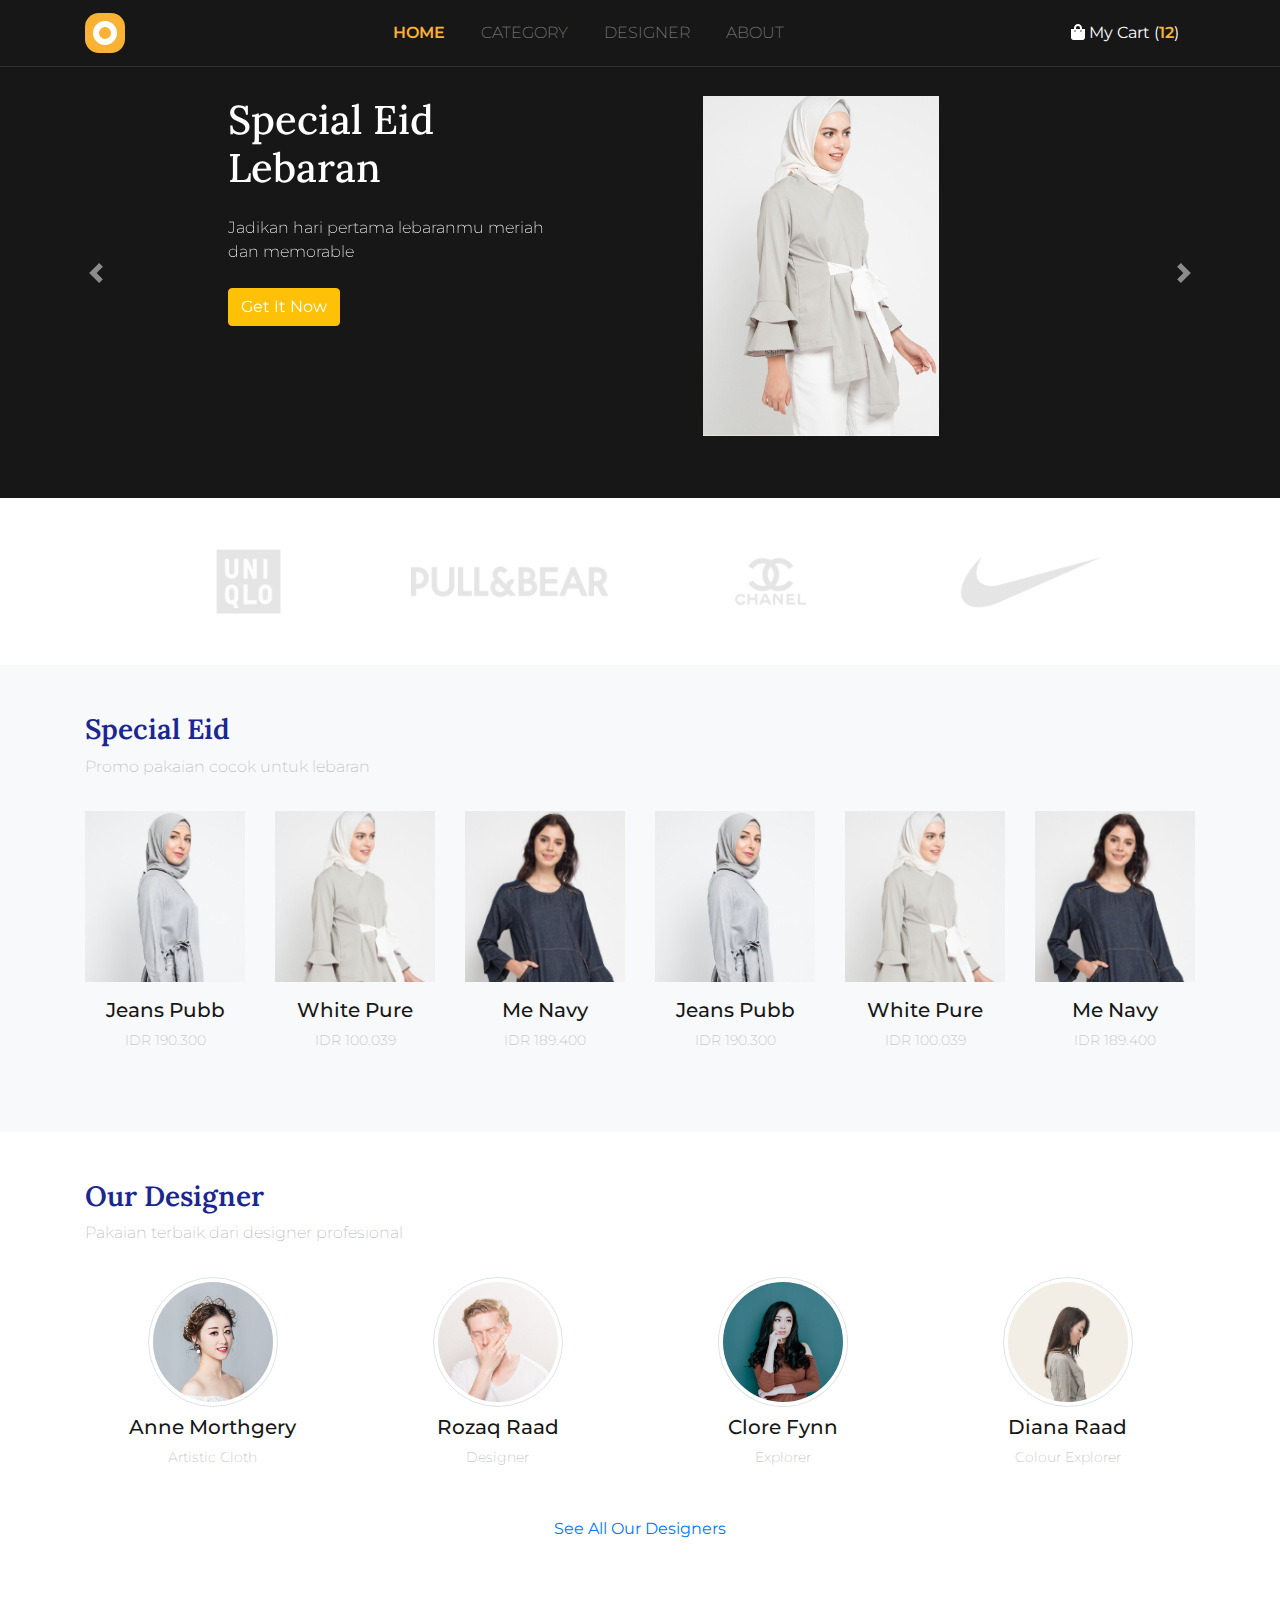
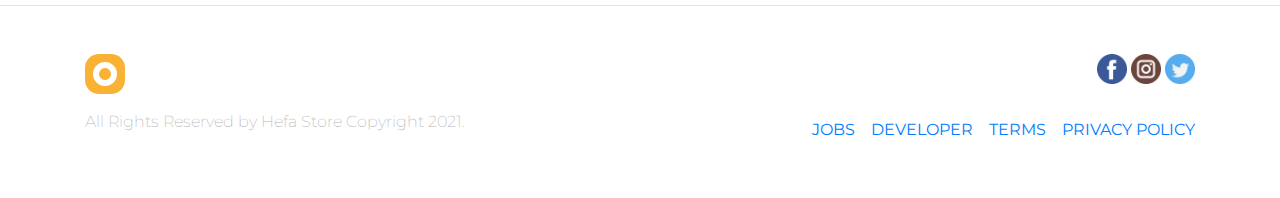
<file: index.html>
<!DOCTYPE html>
<html lang="en">

<head>
  <!-- Required meta tags -->
  <meta charset="utf-8" />
  <meta name="viewport" content="width=device-width, initial-scale=1, shrink-to-fit=no" />

  <!-- Bootstrap CSS -->
  <link rel="stylesheet" href="css/bootstrap.css" />

  <!-- Font Awesome -->
  <link rel="stylesheet" href="css/all.css" />

  <!-- Google Font -->
  <link
    href="https://fonts.googleapis.com/css2?family=Lora:wght@400;700&family=Montserrat:wght@200;400;600&display=swap"
    rel="stylesheet" />

  <!-- My CSS -->
  <link rel="stylesheet" href="css/style.css">

  <title>Hefa Store</title>
</head>

<body>
  <!-- Navbar -->
  <nav class="navbar navbar-expand-lg navbar-dark fixed-top">
    <div class="container">
      <a class="navbar-brand" href="index.html">
        <img src="img/logo_small.png" alt="Hefa Store" />
      </a>
      <button class="navbar-toggler" type="button" data-toggle="collapse" data-target="#navbarNav"
        aria-controls="navbarNav" aria-expanded="false" aria-label="Toggle navigation">
        <span class="navbar-toggler-icon"></span>
      </button>
      <div class="collapse navbar-collapse" id="navbarNav">
        <ul class="navbar-nav text-uppercase mx-auto">
          <li class="nav-item active">
            <a class="nav-link" href="index.html">Home</a>
          </li>
          <li class="nav-item">
            <a class="nav-link" href="#">Category</a>
          </li>
          <li class="nav-item">
            <a class="nav-link" href="#">Designer</a>
          </li>
          <li class="nav-item">
            <a class="nav-link" href="#">About</a>
          </li>
        </ul>
        <a href="cart.html" class="nav-link text-white"><i class="fas fa-shopping-bag"></i> My Cart
          (<span>12</span>)</a>
      </div>
    </div>
  </nav>
  <!-- Akhir Navbar -->

  <!-- Carousel -->
  <div id="carouselExampleControls" class="carousel slide mt-5" data-ride="carousel">
    <div class="carousel-inner">
      <div class="container">

        <div class="carousel-item active">
          <div class="row pt-5 justify-content-center">
            <div class="col-9 col-sm-4 col-md-6 col-lg-4">
              <h1 class="mb-4">Special Eid Lebaran</h1>
              <p class="mb-4">Jadikan hari pertama lebaranmu meriah dan memorable</p>
              <a href="single.html" class="btn btn-warning text-white">Get It Now</a>
            </div>
            <div class="col-3 col-sm-6 col-md-4 col-lg-4 d-none d-sm-block offset-1">
              <img src="img/slideshow/1.png" class="img-fluid">
            </div>
          </div>
        </div>

        <div class="carousel-item">
          <div class="row pt-5 justify-content-center">
            <div class="col-9 col-sm-4 col-md-6 col-lg-4">
              <h1 class="mb-4">Special Eid Lebaran</h1>
              <p class="mb-4">Jadikan hari pertama lebaranmu meriah dan memorable</p>
              <a href="single.html" class="btn btn-warning text-white">Get It Now</a>
            </div>
            <div class="col-3 col-sm-6 col-md-4 col-lg-4 d-none d-sm-block offset-1">
              <img src="img/slideshow/2.png" class="img-fluid">
            </div>
          </div>
        </div>

      </div>
    </div>
    <a class="carousel-control-prev" href="#carouselExampleControls" role="button" data-slide="prev">
      <span class="carousel-control-prev-icon" aria-hidden="true"></span>
      <span class="sr-only">Previous</span>
    </a>
    <a class="carousel-control-next" href="#carouselExampleControls" role="button" data-slide="next">
      <span class="carousel-control-next-icon" aria-hidden="true"></span>
      <span class="sr-only">Next</span>
    </a>
  </div>
  <!-- Akhir Carousel -->

  <!-- Brands-->
  <section class="brands">
    <div class="container">
      <div class="row p-5 text-center">
        <dic class="col-md">
          <img src="img/brands/uniqlo.png" class="img-fluid">
        </dic>
        <dic class="col-md">
          <img src="img/brands/pnb.png" class="img-fluid">
        </dic>
        <dic class="col-md">
          <img src="img/brands/cc.png" class="img-fluid">
        </dic>
        <dic class="col-md">
          <img src="img/brands/nike.png" class="img-fluid">
        </dic>
      </div>
    </div>
  </section>
  <!-- Akhir Brands -->

  <!-- Features -->
  <section class="features bg-light p-5">
    <div class="container">
      <div class="row mb-3">
        <div class="col">
          <h3>Special Eid</h3>
          <p>Promo pakaian cocok untuk lebaran</p>
        </div>
      </div>

      <div class="row">
        <div class="col-6 col-sm-4 col-md-3 col-lg-2">
          <figure class="figure">
            <div class="figure-img">
              <img src="img/features/1.png" class="figure-img img-fluid">
              <a href="" class="d-flex justify-content-center">
                <img src="img/badge.png" class="align-self-center">
              </a>
            </div>
            <figcaption class="figure-caption text-center">
              <h5>Jeans Pubb</h5>
              <p>IDR 190.300</p>
            </figcaption>
          </figure>
        </div>
        <div class="col-6 col-sm-4 col-md-3 col-lg-2">
          <figure class="figure">
            <div class="figure-img">
              <img src="img/features/2.png" class="figure-img img-fluid">
              <a href="" class="d-flex justify-content-center">
                <img src="img/badge.png" class="align-self-center">
              </a>
            </div>
            <figcaption class="figure-caption text-center">
              <h5>White Pure</h5>
              <p>IDR 100.039</p>
            </figcaption>
          </figure>
        </div>
        <div class="col-6 col-sm-4 col-md-3 col-lg-2">
          <figure class="figure">
            <div class="figure-img">
              <img src="img/features/3.png" class="figure-img img-fluid">
              <a href="" class="d-flex justify-content-center">
                <img src="img/badge.png" class="align-self-center">
              </a>
            </div>
            <figcaption class="figure-caption text-center">
              <h5>Me Navy</h5>
              <p>IDR 189.400</p>
            </figcaption>
          </figure>
        </div>
        <div class="col-6 col-sm-4 col-md-3 col-lg-2">
          <figure class="figure">
            <div class="figure-img">
              <img src="img/features/1.png" class="figure-img img-fluid">
              <a href="" class="d-flex justify-content-center">
                <img src="img/badge.png" class="align-self-center">
              </a>
            </div>
            <figcaption class="figure-caption text-center">
              <h5>Jeans Pubb</h5>
              <p>IDR 190.300</p>
            </figcaption>
          </figure>
        </div>
        <div class="col-6 col-sm-4 col-md-3 col-lg-2">
          <figure class="figure">
            <div class="figure-img">
              <img src="img/features/2.png" class="figure-img img-fluid">
              <a href="" class="d-flex justify-content-center">
                <img src="img/badge.png" class="align-self-center">
              </a>
            </div>
            <figcaption class="figure-caption text-center">
              <h5>White Pure</h5>
              <p>IDR 100.039</p>
            </figcaption>
          </figure>
        </div>
        <div class="col-6 col-sm-4 col-md-3 col-lg-2">
          <figure class="figure">
            <div class="figure-img">
              <img src="img/features/3.png" class="figure-img img-fluid">
              <a href="" class="d-flex justify-content-center">
                <img src="img/badge.png" class="align-self-center">
              </a>
            </div>
            <figcaption class="figure-caption text-center">
              <h5>Me Navy</h5>
              <p>IDR 189.400</p>
            </figcaption>
          </figure>
        </div>
      </div>

    </div>
  </section>
  <!-- Akhir Features -->

  <!-- Designer -->
  <section class="designer p-5">
    <div class="container">
      <div class="row mb-3">
        <div class="col">
          <h3>Our Designer</h3>
          <p>Pakaian terbaik dari designer profesional</p>
        </div>
      </div>

      <div class="row">
        <div class="col-6 col-sm-4 col-md-3 text-center">
          <figure class="figure">
            <img src="img/designers/d.jpeg" class="figure-img rounded-circle img-fluid img-thumbnail"
              style="width: 130px;">
            <figcaption class="figure-caption">
              <h5>Anne Morthgery</h5>
              <p>Artistic Cloth</p>
            </figcaption>
          </figure>
        </div>
        <div class="col-6 col-sm-4 col-md-3 text-center">
          <figure class="figure">
            <img src="img/designers/d4.jpeg" class="figure-img rounded-circle img-fluid img-thumbnail"
              style="width: 130px;">
            <figcaption class="figure-caption">
              <h5>Rozaq Raad</h5>
              <p>Designer</p>
            </figcaption>
          </figure>
        </div>
        <div class="col-6 col-sm-4 col-md-3 text-center">
          <figure class="figure">
            <img src="img/designers/d3.jpeg" class="figure-img rounded-circle img-fluid img-thumbnail"
              style="width: 130px;">
            <figcaption class="figure-caption">
              <h5>Clore Fynn</h5>
              <p>Explorer</p>
            </figcaption>
          </figure>
        </div>
        <div class="col-6 col-sm-4 col-md-3 text-center">
          <figure class="figure">
            <img src="img/designers/d2.jpeg" class="figure-img rounded-circle img-fluid img-thumbnail"
              style="width: 130px;">
            <figcaption class="figure-caption">
              <h5>Diana Raad</h5>
              <p>Colour Explorer</p>
            </figcaption>
          </figure>
        </div>
      </div>

      <div class="row m-3">
        <div class="col text-center">
          <a href="">See All Our Designers</a>
        </div>
      </div>

    </div>
  </section>
  <!-- Akhir Designer -->

  <!-- Footer -->
  <footer class="border-top p-5">
    <div class="container">
      <div class="row justify-content-between">
        <div class="col-1">
          <a href="index.html">
            <img src="img/logo_small.png">
          </a>
        </div>
        <div class="col-6 text-right">
          <a href="">
            <img src="img/social/fb.png">
          </a>
          <a href="">
            <img src="img/social/ig.png">
          </a>
          <a href="">
            <img src="img/social/twitter.png">
          </a>
        </div>
      </div>
      <div class="row mt-3 justify-content-between">
        <div class="col-5">
          <p>All Rights Reserved by Hefa Store Copyright 2021.</p>
        </div>
        <div class="col-6">
          <nav class="nav justify-content-end text-uppercase">
            <a class="nav-link pr-0 active" href="#">Jobs</a>
            <a class="nav-link pr-0" href="#">Developer</a>
            <a class="nav-link pr-0" href="#">Terms</a>
            <a class="nav-link pr-0" href="#">Privacy Policy</a>
          </nav>
        </div>
      </div>
    </div>
  </footer>
  <!-- Akhir Footer -->

  <!-- Optional JavaScript -->
  <!-- jQuery first, then Popper.js, then Bootstrap JS -->
  <script src="js/jquery-3.4.1.min.js"></script>
  <script src="js/popper.min.js"></script>
  <script src="js/bootstrap.js"></script>
  <script src="js/all.js"></script>
</body>

</html>
</file>
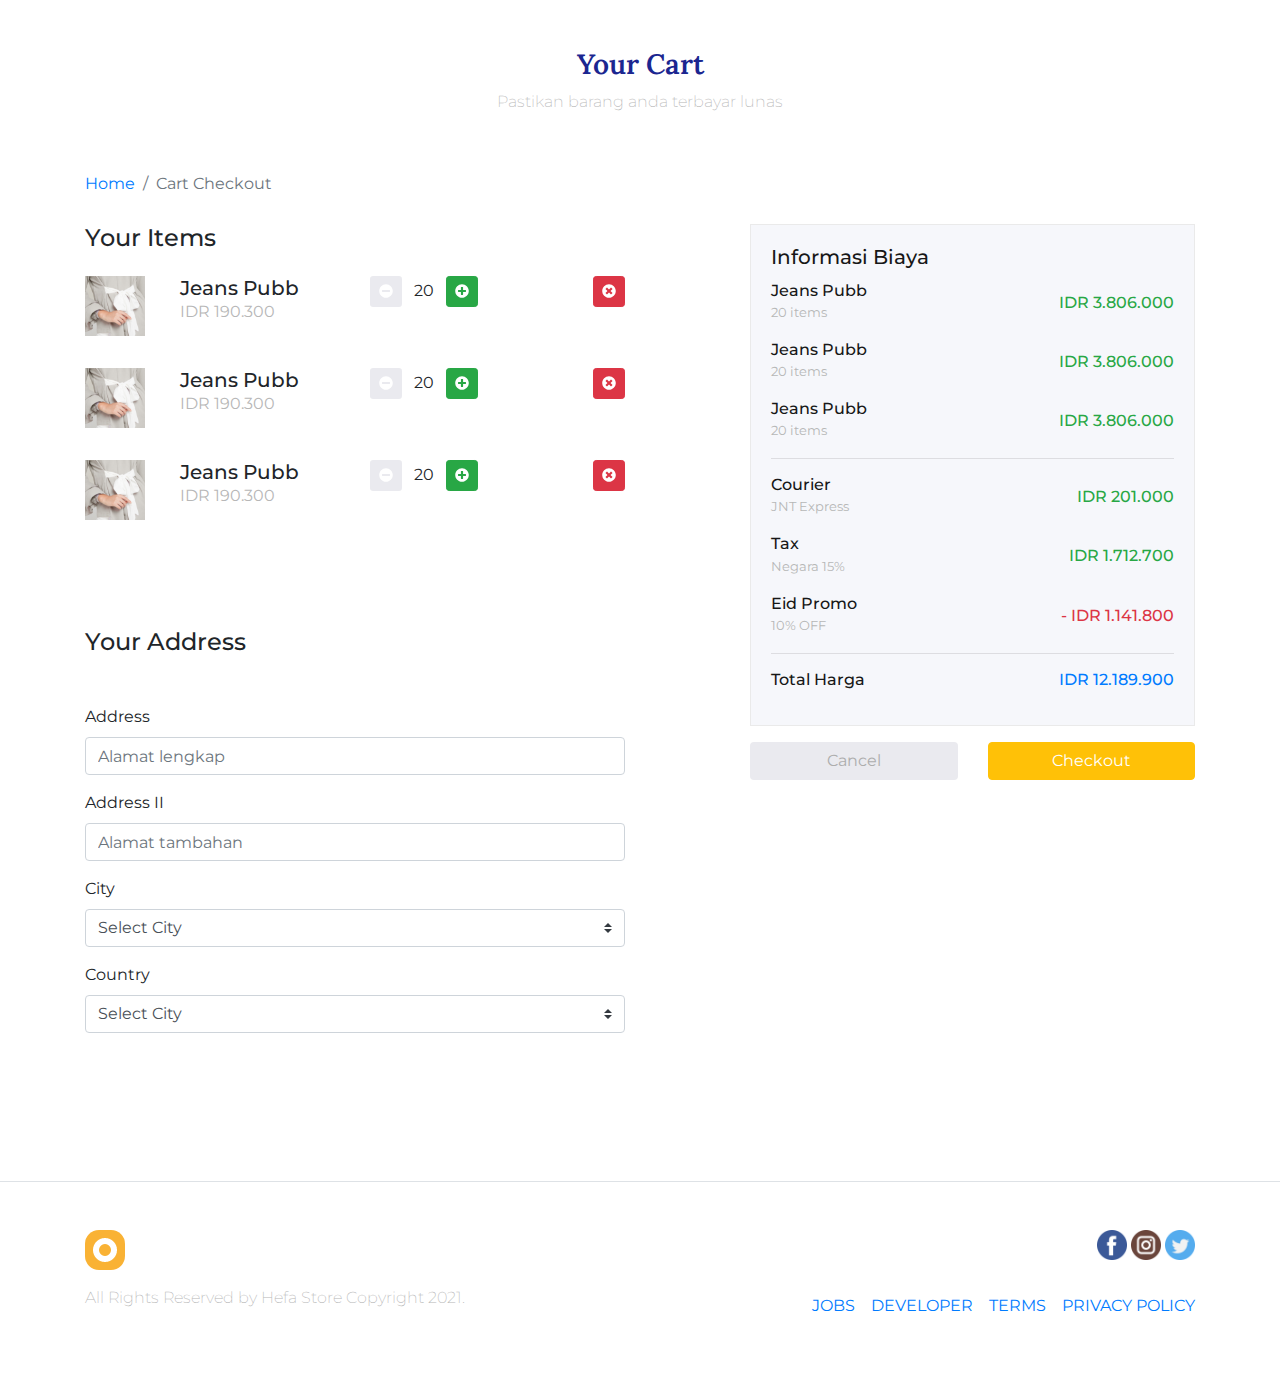
<file: cart.html>
<!DOCTYPE html>
<html lang="en">

<head>
  <!-- Required meta tags -->
  <meta charset="utf-8" />
  <meta name="viewport" content="width=device-width, initial-scale=1, shrink-to-fit=no" />

  <!-- Bootstrap CSS -->
  <link rel="stylesheet" href="css/bootstrap.css" />

  <!-- Font Awesome -->
  <link rel="stylesheet" href="css/all.css" />

  <!-- Google Font -->
  <link
    href="https://fonts.googleapis.com/css2?family=Lora:wght@400;700&family=Montserrat:wght@200;400;600&display=swap"
    rel="stylesheet" />

  <!-- My CSS -->
  <link rel="stylesheet" href="css/style.css">

  <title>Hefa Store</title>
</head>

<body>

  <div class="container cart-header">
    <div class="row mt-5 mb-3 text-center">
      <div class="col">
        <h3>Your Cart</h3>
        <p>Pastikan barang anda terbayar lunas</p>
      </div>
    </div>
  </div>

  <!-- Breadcrumbs -->
  <div class="container">
    <nav>
      <ol class="breadcrumb bg-transparent pl-0 cart-breadcrumb">
        <li class="breadcrumb-item"><a href="index.html">Home</a></li>
        <li class="breadcrumb-item active" aria-current="page">Cart Checkout</li>
      </ol>
    </nav>
  </div>
  <!-- Akhir Breadcrumbs -->

  <!-- Checkout -->
  <section class="checkout">
    <div class="container">
      <div class="row justify-content-between" style="margin-bottom: 100px;">
        <div class="col-lg-6">
          <h4 class="mb-4">Your Items</h4>
          <div class="row mb-4">
            <div class="col-2 col-sm-2 mb-2">
              <img src="img/cart/1.png">
            </div>
            <div class="col-8 col-sm-4">
              <h5 class="m-0">Jeans Pubb</h5>
              <p class="m-0" style="color: #B7B7B7;">IDR 190.300</p>
            </div>
            <div class="col-6 col-sm-4">
              <button type="button" class="btn btn-sm" style="background-color: #EAEAEF; color: white;">
                <i class="fas fa-minus-circle"></i>
              </button>
              <span class="mx-2">20</span>
              <button type="button" class="btn btn-sm btn-success" style="color: white;">
                <i class="fas fa-plus-circle"></i>
              </button>
            </div>
            <div class="col-2 text-right">
              <button type="button" class="btn btn-sm btn-danger" style="color: white;">
                <i class="fas fa-times-circle"></i>
              </button>
            </div>
          </div>
          <div class="row mb-4">
            <div class="col-2 col-sm-2 mb-2">
              <img src="img/cart/1.png">
            </div>
            <div class="col-8 col-sm-4">
              <h5 class="m-0">Jeans Pubb</h5>
              <p class="m-0" style="color: #B7B7B7;">IDR 190.300</p>
            </div>
            <div class="col-6 col-sm-4">
              <button type="button" class="btn btn-sm" style="background-color: #EAEAEF; color: white;">
                <i class="fas fa-minus-circle"></i>
              </button>
              <span class="mx-2">20</span>
              <button type="button" class="btn btn-sm btn-success" style="color: white;">
                <i class="fas fa-plus-circle"></i>
              </button>
            </div>
            <div class="col-2 text-right">
              <button type="button" class="btn btn-sm btn-danger" style="color: white;">
                <i class="fas fa-times-circle"></i>
              </button>
            </div>
          </div>
          <div class="row mb-4">
            <div class="col-2 col-sm-2 mb-2">
              <img src="img/cart/1.png">
            </div>
            <div class="col-8 col-sm-4">
              <h5 class="m-0">Jeans Pubb</h5>
              <p class="m-0" style="color: #B7B7B7;">IDR 190.300</p>
            </div>
            <div class="col-6 col-sm-4">
              <button type="button" class="btn btn-sm" style="background-color: #EAEAEF; color: white;">
                <i class="fas fa-minus-circle"></i>
              </button>
              <span class="mx-2">20</span>
              <button type="button" class="btn btn-sm btn-success" style="color: white;">
                <i class="fas fa-plus-circle"></i>
              </button>
            </div>
            <div class="col-2 text-right">
              <button type="button" class="btn btn-sm btn-danger" style="color: white;">
                <i class="fas fa-times-circle"></i>
              </button>
            </div>
          </div>

          <h4 class="mb-5" style="margin-top: 100px;">Your Address</h4>
          <form action="" class="mb-5">
            <div class="form-group">
              <label for="address">Address</label>
              <input type="text" id="address" class="form-control" placeholder="Alamat lengkap">
            </div>
            <div class="form-group">
              <label for="address2">Address II</label>
              <input type="text" id="address2" class="form-control" placeholder="Alamat tambahan">
            </div>
            <div class="form-group">
              <label for="city">City</label>
              <select class="custom-select" name="" id="">
                <option selected>Select City</option>
                <option value="1">Yogyakarta</option>
                <option value="2">Ponorogo</option>
                <option value="3">Riau</option>
              </select>
            </div>
            <div class="form-group">
              <label for="country">Country</label>
              <select class="custom-select" name="" id="">
                <option selected>Select City</option>
                <option value="1">Indonesia</option>
                <option value="2">Singapura</option>
                <option value="3">Brunei Darussalam</option>
              </select>
            </div>
          </form>

        </div>

        <div class="col-lg-5">
          <div class="card rounded-0 checkout-detail">
            <div class="card-body">
              <h5 class="card-title">Informasi Biaya</h5>
              <div class="row mb-3">
                <div class="col">
                  <h6 class="m-0">Jeans Pubb</h6>
                  <small style="color: #B7B7B7;">20 items</small>
                </div>
                <div class="col d-flex justify-content-end">
                  <h6 class="m-0 align-self-center text-success">IDR 3.806.000</h6>
                </div>
              </div>
              <div class="row mb-3">
                <div class="col">
                  <h6 class="m-0">Jeans Pubb</h6>
                  <small style="color: #B7B7B7;">20 items</small>
                </div>
                <div class="col d-flex justify-content-end">
                  <h6 class="m-0 align-self-center text-success">IDR 3.806.000</h6>
                </div>
              </div>
              <div class="row mb-3">
                <div class="col">
                  <h6 class="m-0">Jeans Pubb</h6>
                  <small style="color: #B7B7B7;">20 items</small>
                </div>
                <div class="col d-flex justify-content-end">
                  <h6 class="m-0 align-self-center text-success">IDR 3.806.000</h6>
                </div>
              </div>

              <hr>

              <div class="row mb-3">
                <div class="col">
                  <h6 class="m-0">Courier</h6>
                  <small style="color: #B7B7B7;">JNT Express</small>
                </div>
                <div class="col d-flex justify-content-end">
                  <h6 class="m-0 align-self-center text-success">IDR 201.000</h6>
                </div>
              </div>
              <div class="row mb-3">
                <div class="col">
                  <h6 class="m-0">Tax</h6>
                  <small style="color: #B7B7B7;">Negara 15%</small>
                </div>
                <div class="col d-flex justify-content-end">
                  <h6 class="m-0 align-self-center text-success">IDR 1.712.700</h6>
                </div>
              </div>
              <div class="row mb-3">
                <div class="col">
                  <h6 class="m-0">Eid Promo</h6>
                  <small style="color: #B7B7B7;">10% OFF</small>
                </div>
                <div class="col d-flex justify-content-end">
                  <h6 class="m-0 align-self-center text-danger">- IDR 1.141.800</h6>
                </div>
              </div>

              <hr>

              <div class="row mb-3">
                <div class="col">
                  <h6 class="m-0">Total Harga</h6>
                </div>
                <div class="col d-flex justify-content-end">
                  <h6 class="m-0 align-self-center text-primary">IDR 12.189.900</h6>
                </div>
              </div>

            </div>
          </div>

          <div class="row mt-3">
            <div class="col">
              <button type="button" class="btn btn-block"
                style="background-color: #EAEAEF; color: #ADADAD;">Cancel</button>
            </div>
            <div class="col">
              <button type="button" class="btn btn-block btn-warning text-white" data-toggle="modal"
                data-target="#checkoutModal">Checkout</button>
            </div>
          </div>
        </div>

      </div>
    </div>
  </section>
  <!-- AKhir Checkout -->

  <!-- Modal Checkout -->
  <!-- Modal -->
  <div class="modal fade checkout-modal-success" id="checkoutModal" tabindex="-1" role="dialog"
    aria-labelledby="modelTitleId" aria-hidden="true">
    <div class="modal-dialog" role="document">
      <div class="modal-content">
        <div class="modal-body text-center">
          <img src="img/cart/sukses_checkout.png" class="mb-5">
          <h3>Checkout Berhasil</h3>
          <p>Anda akan mendapatkan barang anda <br> dalam beberapa hari</p>
          <button href="index.html" type="button" class="btn mt-3" data-dismiss="modal"
            style="background-color: #EAEAEF; color: #ADADAD;">Home</button>
        </div>
      </div>
    </div>
  </div>
  <!-- Akhir Modal Checkout -->

  <!-- Footer -->
  <footer class="border-top p-5">
    <div class="container">
      <div class="row justify-content-between">
        <div class="col-1">
          <a href="index.html">
            <img src="img/logo_small.png">
          </a>
        </div>
        <div class="col-6 text-right">
          <a href="">
            <img src="img/social/fb.png">
          </a>
          <a href="">
            <img src="img/social/ig.png">
          </a>
          <a href="">
            <img src="img/social/twitter.png">
          </a>
        </div>
      </div>
      <div class="row mt-3 justify-content-between">
        <div class="col-5">
          <p>All Rights Reserved by Hefa Store Copyright 2021.</p>
        </div>
        <div class="col-6">
          <nav class="nav justify-content-end text-uppercase">
            <a class="nav-link pr-0 active" href="#">Jobs</a>
            <a class="nav-link pr-0" href="#">Developer</a>
            <a class="nav-link pr-0" href="#">Terms</a>
            <a class="nav-link pr-0" href="#">Privacy Policy</a>
          </nav>
        </div>
      </div>
    </div>
  </footer>
  <!-- Akhir Footer -->

  <!-- Optional JavaScript -->
  <!-- jQuery first, then Popper.js, then Bootstrap JS -->
  <script src="js/jquery-3.4.1.min.js"></script>
  <script src="js/popper.min.js"></script>
  <script src="js/bootstrap.js"></script>
  <script src="js/all.js"></script>
</body>

</html>
</file>
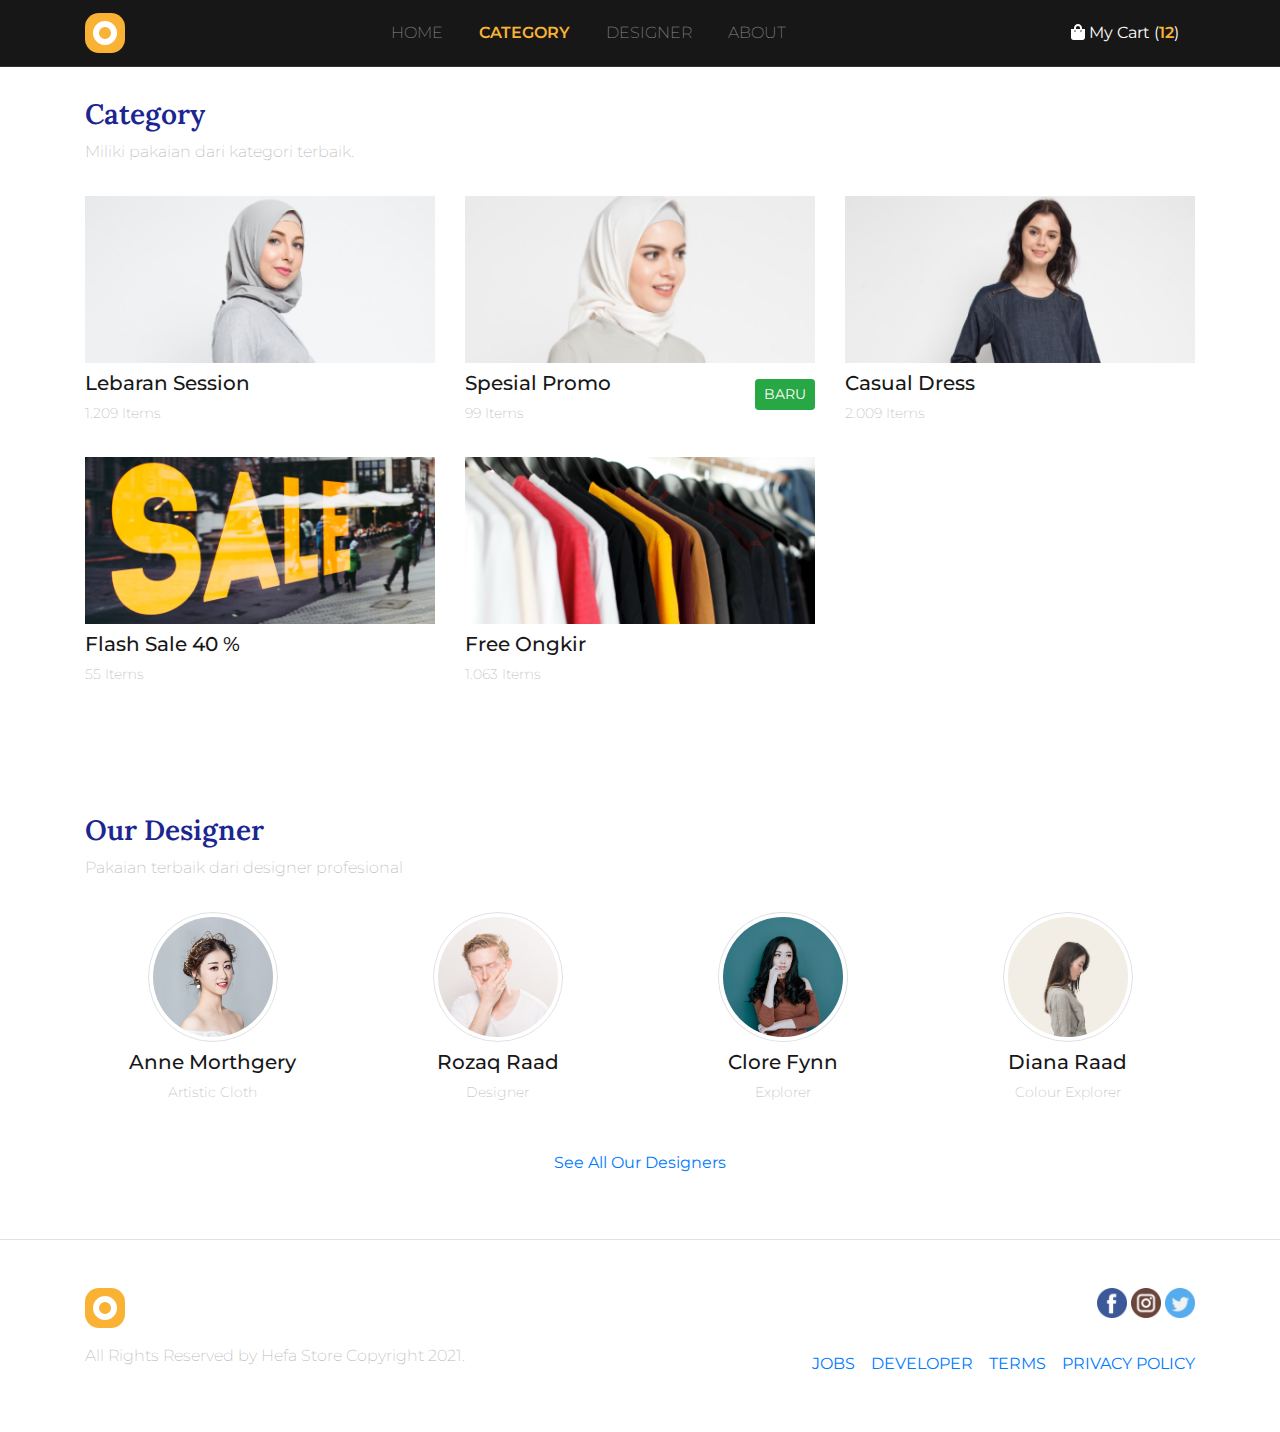
<file: category.html>
<!DOCTYPE html>
<html lang="en">

<head>
  <!-- Required meta tags -->
  <meta charset="utf-8" />
  <meta name="viewport" content="width=device-width, initial-scale=1, shrink-to-fit=no" />

  <!-- Bootstrap CSS -->
  <link rel="stylesheet" href="css/bootstrap.css" />

  <!-- Font Awesome -->
  <link rel="stylesheet" href="css/all.css" />

  <!-- Google Font -->
  <link
    href="https://fonts.googleapis.com/css2?family=Lora:wght@400;700&family=Montserrat:wght@200;400;600&display=swap"
    rel="stylesheet" />

  <!-- My CSS -->
  <link rel="stylesheet" href="css/style.css">

  <title>Hefa Store</title>
</head>

<body>
  <!-- Navbar -->
  <nav class="navbar navbar-expand-lg navbar-dark fixed-top">
    <div class="container">
      <a class="navbar-brand" href="index.html">
        <img src="img/logo_small.png" alt="Hefa Store" />
      </a>
      <button class="navbar-toggler" type="button" data-toggle="collapse" data-target="#navbarNav"
        aria-controls="navbarNav" aria-expanded="false" aria-label="Toggle navigation">
        <span class="navbar-toggler-icon"></span>
      </button>
      <div class="collapse navbar-collapse" id="navbarNav">
        <ul class="navbar-nav text-uppercase mx-auto">
          <li class="nav-item">
            <a class="nav-link" href="index.html">Home</a>
          </li>
          <li class="nav-item active">
            <a class="nav-link" href="category.html">Category</a>
          </li>
          <li class="nav-item">
            <a class="nav-link" href="#">Designer</a>
          </li>
          <li class="nav-item">
            <a class="nav-link" href="#">About</a>
          </li>
        </ul>
        <a href="cart.html" class="nav-link text-white"><i class="fas fa-shopping-bag"></i> My Cart
          (<span>12</span>)</a>
      </div>
    </div>
  </nav>
  <!-- Akhir Navbar -->

  <!-- Category -->
  <section class="category p-5">
    <div class="container">
      <div class="row mb-3">
        <div class="col">
          <h3>Category</h3>
          <p>Miliki pakaian dari kategori terbaik.</p>
        </div>
      </div>
      <div class="row">

        <div class="col-md-4 col-sm-6">
          <figure class="figure">
            <img src="img/category/category_1.png" class="figure-img img-fluid">
            <figcaption class="figure-caption">
              <div class="row">
                <div class="col">
                  <h5>Lebaran Session</h5>
                  <p>1.209 Items</p>
                </div>
              </div>
            </figcaption>
          </figure>
        </div>

        <div class="col-md-4 col-sm-6">
          <figure class="figure">
            <img src="img/category/category_2.png" class="figure-img img-fluid">
            <figcaption class="figure-caption">
              <div class="row">
                <div class="col">
                  <a href="" class="btn btn-sm btn-success float-right mt-2">BARU</a>
                  <h5>Spesial Promo</h5>
                  <p>99 Items</p>
                </div>
              </div>
            </figcaption>
          </figure>
        </div>

        <div class="col-md-4 col-sm-6">
          <figure class="figure">
            <img src="img/category/category_3.png" class="figure-img img-fluid">
            <figcaption class="figure-caption">
              <div class="row">
                <div class="col">
                  <h5>Casual Dress</h5>
                  <p>2.009 Items</p>
                </div>
              </div>
            </figcaption>
          </figure>
        </div>

        <div class="col-md-4 col-sm-6">
          <figure class="figure">
            <img src="img/category/category_4.png" class="figure-img img-fluid">
            <figcaption class="figure-caption">
              <div class="row">
                <div class="col">
                  <h5>Flash Sale 40 %</h5>
                  <p>55 Items</p>
                </div>
              </div>
            </figcaption>
          </figure>
        </div>

        <div class="col-md-4 col-sm-6">
          <figure class="figure">
            <img src="img/category/category_5.png" class="figure-img img-fluid">
            <figcaption class="figure-caption">
              <div class="row">
                <div class="col">
                  <h5>Free Ongkir</h5>
                  <p>1.063 Items</p>
                </div>
              </div>
            </figcaption>
          </figure>
        </div>

      </div>
    </div>
  </section>
  <!-- Akhir Category -->

  <!-- Designer -->
  <section class="designer p-5">
    <div class="container">
      <div class="row mb-3">
        <div class="col">
          <h3>Our Designer</h3>
          <p>Pakaian terbaik dari designer profesional</p>
        </div>
      </div>

      <div class="row">
        <div class="col-6 col-sm-4 col-md-3 text-center">
          <figure class="figure">
            <img src="img/designers/d.jpeg" class="figure-img rounded-circle img-fluid img-thumbnail"
              style="width: 130px;">
            <figcaption class="figure-caption">
              <h5>Anne Morthgery</h5>
              <p>Artistic Cloth</p>
            </figcaption>
          </figure>
        </div>
        <div class="col-6 col-sm-4 col-md-3 text-center">
          <figure class="figure">
            <img src="img/designers/d4.jpeg" class="figure-img rounded-circle img-fluid img-thumbnail"
              style="width: 130px;">
            <figcaption class="figure-caption">
              <h5>Rozaq Raad</h5>
              <p>Designer</p>
            </figcaption>
          </figure>
        </div>
        <div class="col-6 col-sm-4 col-md-3 text-center">
          <figure class="figure">
            <img src="img/designers/d3.jpeg" class="figure-img rounded-circle img-fluid img-thumbnail"
              style="width: 130px;">
            <figcaption class="figure-caption">
              <h5>Clore Fynn</h5>
              <p>Explorer</p>
            </figcaption>
          </figure>
        </div>
        <div class="col-6 col-sm-4 col-md-3 text-center">
          <figure class="figure">
            <img src="img/designers/d2.jpeg" class="figure-img rounded-circle img-fluid img-thumbnail"
              style="width: 130px;">
            <figcaption class="figure-caption">
              <h5>Diana Raad</h5>
              <p>Colour Explorer</p>
            </figcaption>
          </figure>
        </div>
      </div>

      <div class="row m-3">
        <div class="col text-center">
          <a href="">See All Our Designers</a>
        </div>
      </div>

    </div>
  </section>
  <!-- Akhir Designer -->

  <!-- Footer -->
  <footer class="border-top p-5">
    <div class="container">
      <div class="row justify-content-between">
        <div class="col-1">
          <a href="index.html">
            <img src="img/logo_small.png">
          </a>
        </div>
        <div class="col-6 text-right">
          <a href="">
            <img src="img/social/fb.png">
          </a>
          <a href="">
            <img src="img/social/ig.png">
          </a>
          <a href="">
            <img src="img/social/twitter.png">
          </a>
        </div>
      </div>
      <div class="row mt-3 justify-content-between">
        <div class="col-5">
          <p>All Rights Reserved by Hefa Store Copyright 2021.</p>
        </div>
        <div class="col-6">
          <nav class="nav justify-content-end text-uppercase">
            <a class="nav-link pr-0 active" href="#">Jobs</a>
            <a class="nav-link pr-0" href="#">Developer</a>
            <a class="nav-link pr-0" href="#">Terms</a>
            <a class="nav-link pr-0" href="#">Privacy Policy</a>
          </nav>
        </div>
      </div>
    </div>
  </footer>
  <!-- Akhir Footer -->

  <!-- Optional JavaScript -->
  <!-- jQuery first, then Popper.js, then Bootstrap JS -->
  <script src="js/jquery-3.4.1.min.js"></script>
  <script src="js/popper.min.js"></script>
  <script src="js/bootstrap.js"></script>
  <script src="js/all.js"></script>
</body>

</html>
</file>
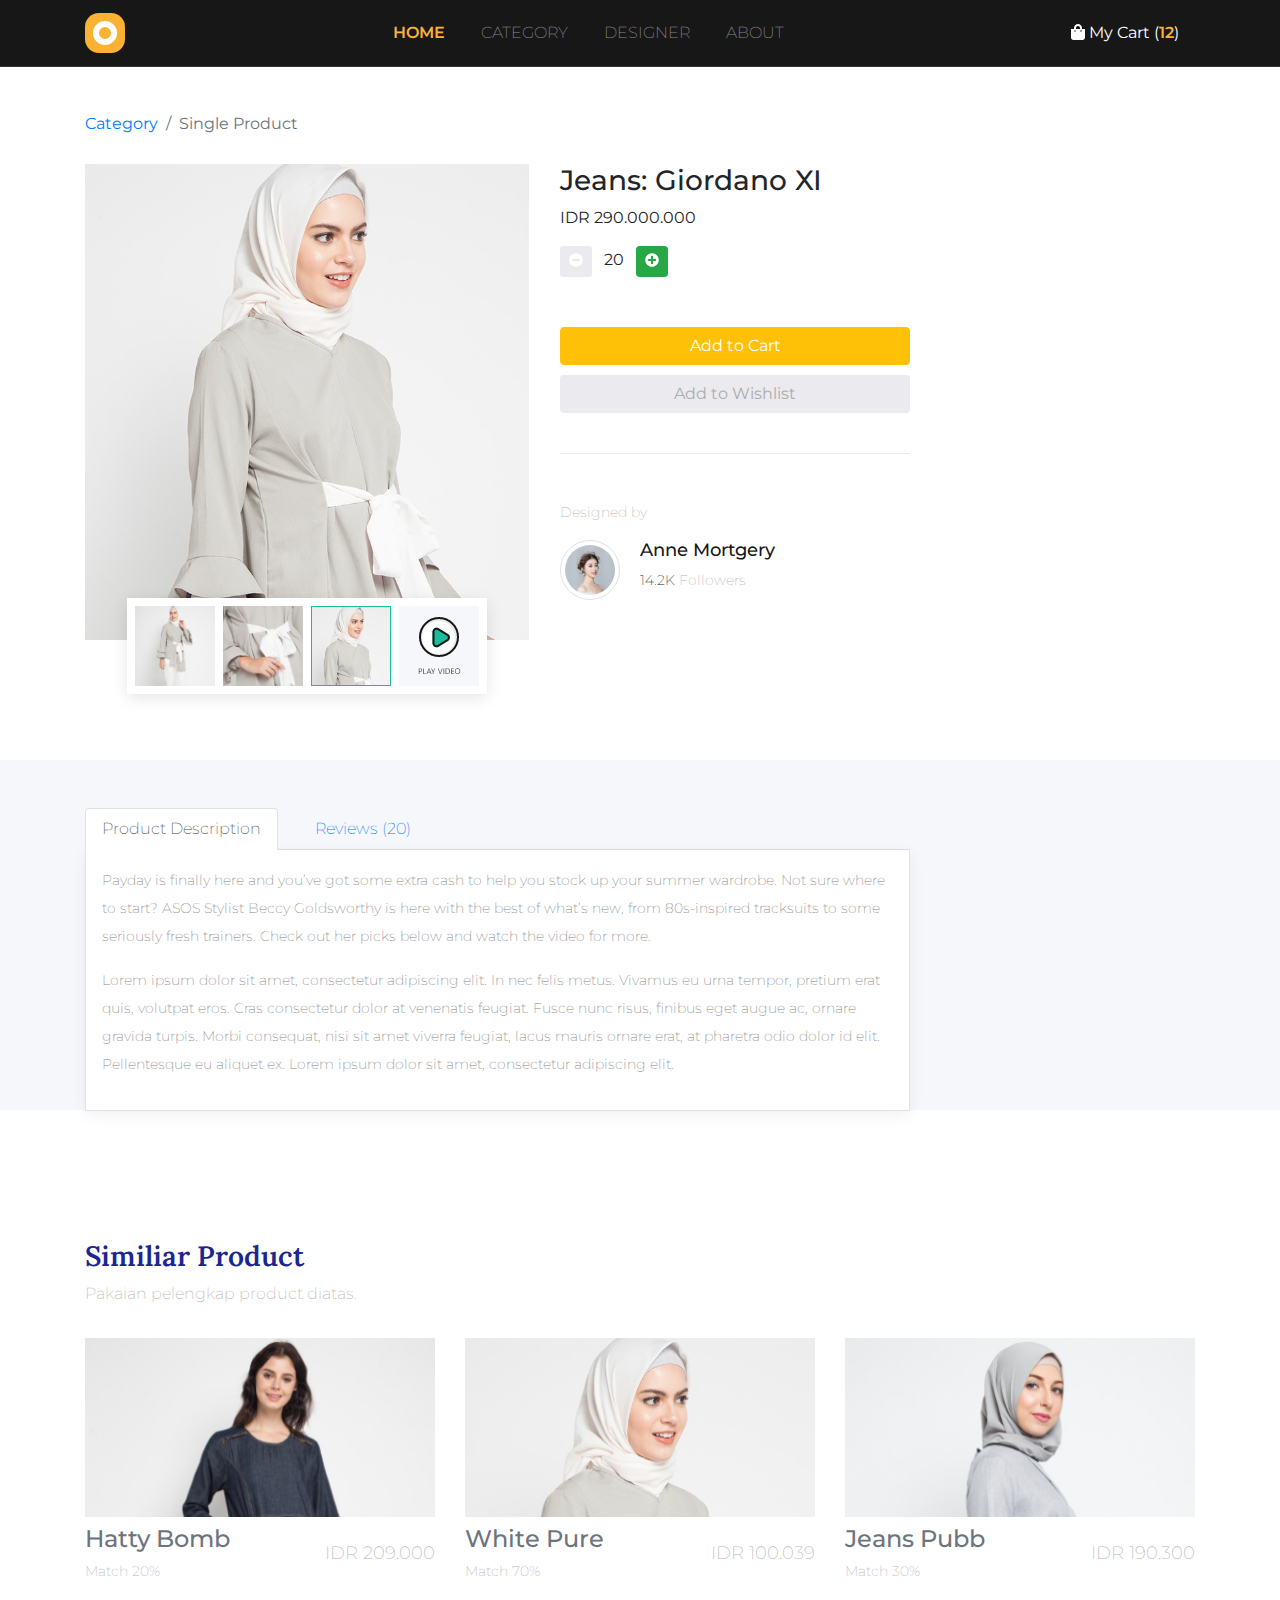
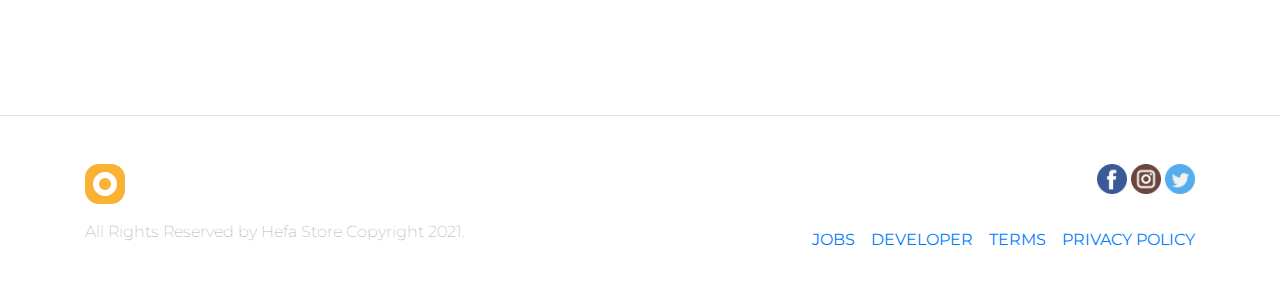
<file: single.html>
<!DOCTYPE html>
<html lang="en">

<head>
  <!-- Required meta tags -->
  <meta charset="utf-8" />
  <meta name="viewport" content="width=device-width, initial-scale=1, shrink-to-fit=no" />

  <!-- Bootstrap CSS -->
  <link rel="stylesheet" href="css/bootstrap.css" />

  <!-- Font Awesome -->
  <link rel="stylesheet" href="css/all.css" />

  <!-- Google Font -->
  <link
    href="https://fonts.googleapis.com/css2?family=Lora:wght@400;700&family=Montserrat:wght@200;400;600&display=swap"
    rel="stylesheet" />

  <!-- My CSS -->
  <link rel="stylesheet" href="css/style.css">

  <title>Hefa Store</title>
</head>

<body>
  <!-- Navbar -->
  <nav class="navbar navbar-expand-lg navbar-dark fixed-top">
    <div class="container">
      <a class="navbar-brand" href="index.html">
        <img src="img/logo_small.png" alt="Hefa Store" />
      </a>
      <button class="navbar-toggler" type="button" data-toggle="collapse" data-target="#navbarNav"
        aria-controls="navbarNav" aria-expanded="false" aria-label="Toggle navigation">
        <span class="navbar-toggler-icon"></span>
      </button>
      <div class="collapse navbar-collapse" id="navbarNav">
        <ul class="navbar-nav text-uppercase mx-auto">
          <li class="nav-item active">
            <a class="nav-link" href="index.html">Home</a>
          </li>
          <li class="nav-item">
            <a class="nav-link" href="category.html">Category</a>
          </li>
          <li class="nav-item">
            <a class="nav-link" href="#">Designer</a>
          </li>
          <li class="nav-item">
            <a class="nav-link" href="#">About</a>
          </li>
        </ul>
        <a href="cart.html" class="nav-link text-white"><i class="fas fa-shopping-bag"></i> My Cart
          (<span>12</span>)</a>
      </div>
    </div>
  </nav>
  <!-- Akhir Navbar -->

  <!-- Breadcrumbs -->
  <div class="container">
    <nav>
      <ol class="breadcrumb bg-transparent pl-0">
        <li class="breadcrumb-item"><a href="#">Category</a></li>
        <li class="breadcrumb-item active" aria-current="page">Single Product</li>
      </ol>
    </nav>
  </div>
  <!-- Akhir Breadcrumbs -->

  <!-- Single Product -->
  <section class="single-product">
    <div class="container">
      <div class="row">
        <div class="col-lg-5">
          <figure class="figure">
            <img src="img/products/pic-1.png" class="figure-img img-fluid">
            <figcaption class="figure-caption product-thumbnail-container d-flex justify-content-between">
              <a href="">
                <img src="img/products/thumbnail/thumbnail-1.png">
              </a>
              <a href="">
                <img src="img/products/thumbnail/thumbnail-2.png">
              </a>
              <a href="">
                <img src="img/products/thumbnail/thumbnail-3.png">
              </a>
              <a href="">
                <img src="img/products/thumbnail/thumb-video.png">
              </a>
            </figcaption>
          </figure>
        </div>

        <div class="col-lg-4">
          <h3>Jeans: Giordano XI</h3>
          <p>IDR 290.000.000</p>
          <button type="button" class="btn btn-sm" style="background-color: #EAEAEF; color: white;"><i
              class="fas fa-minus-circle"></i></button>
          <span class="mx-2">20</span>
          <button type="button" class="btn btn-sm btn-success" style="color: white;"><i
              class="fas fa-plus-circle"></i></button>

          <div class="btn-product">
            <a href="" class="btn btn-warning text-white">Add to Cart</a>
            <a href="" class="btn" style="background-color: #EAEAEF; color: #ADADAD;">Add to Wishlist</a>
          </div>

          <div class="designed-by">
            <h5>Designed by</h5>
            <div class="row">
              <div class="col-3 pr-0">
                <img src="img/designers/d.jpeg" class="img-thumbnail img-fluid rounded-circle" style="width: 60px;">
              </div>
              <div class="col pl-0">
                <h4>Anne Mortgery</h4>
                <p>14.2K <span>Followers</span></p>
              </div>
            </div>
          </div>

        </div>
      </div>
    </div>
  </section>
  <!-- Akhir Single Product -->

  <!-- Product Description & Review -->
  <section class="product-description p-5">
    <div class="container">
      <div class="row">
        <div class="col-lg-9">
          <ul class="nav nav-tabs" id="myTab" role="tablist">
            <li class="nav-item">
              <a class="nav-link active" id="description-tab" data-toggle="tab" href="#description" role="tab"
                aria-controls="description" aria-selected="true">Product Description</a>
            </li>
            <li class="nav-item">
              <a class="nav-link" id="review-tab" data-toggle="tab" href="#review" role="tab" aria-controls="review"
                aria-selected="false">Reviews (20)</a>
            </li>
          </ul>
          <div class="tab-content p-3" id="myTabContent">
            <div class="tab-pane fade show active product-review" id="description" role="tabpanel"
              aria-labelledby="description-tab">
              <p>Payday is finally here and you’ve got some extra cash to help you stock up your summer
                wardrobe. Not sure where to start? ASOS Stylist Beccy Goldsworthy is here with the best of what’s
                new, from 80s-inspired tracksuits to some seriously fresh trainers. Check out her picks below
                and watch the video for more.</p>
              <p>Lorem ipsum dolor sit amet, consectetur adipiscing elit. In nec felis metus. Vivamus eu urna
                tempor, pretium erat quis, volutpat eros. Cras consectetur dolor at venenatis feugiat. Fusce
                nunc risus, finibus eget augue ac, ornare gravida turpis. Morbi consequat, nisi sit amet viverra
                feugiat, lacus mauris ornare erat, at pharetra odio dolor id elit. Pellentesque eu aliquet ex.
                Lorem ipsum dolor sit amet, consectetur adipiscing elit.</p>
            </div>
            <div class="tab-pane fade product-review" id="review" role="tabpanel" aria-labelledby="review-tab">
              <div class="row">
                <div class="col-2 pr-0 text-center">
                  <img src="img/designers/d2.jpeg" class="img-thumbnail img-fluid rounded-circle" style="width: 60px;">
                </div>
                <div class="col pl-0">
                  <h5>Diana Raad</h5>
                  <p>Produknya bagus, jahitan rapi dan bahan enak dipakai</p>
                </div>
              </div>
              <div class="row">
                <div class="col-2 pr-0 text-center">
                  <img src="img/designers/d.jpeg" class="img-thumbnail img-fluid rounded-circle" style="width: 60px;">
                </div>
                <div class="col pl-0">
                  <h5>Anne Morthgery</h5>
                  <p>Sangat puas dengan barang yang saya terima, produk ini menampilkan kualitas yang bagus</p>
                </div>
              </div>
              <div class="row">
                <div class="col-2 pr-0 text-center">
                  <img src="img/designers/d4.jpeg" class="img-thumbnail img-fluid rounded-circle" style="width: 60px;">
                </div>
                <div class="col pl-0">
                  <h5>Rozaq Raad</h5>
                  <p>Desain pakaian yang elegan</p>
                </div>
              </div>
              <div class="row">
                <div class="col-2 pr-0 text-center">
                  <img src="img/designers/d3.jpeg" class="img-thumbnail img-fluid rounded-circle" style="width: 60px;">
                </div>
                <div class="col pl-0">
                  <h5>Clore Fynn</h5>
                  <p>Barang saya terima dengan baik dan benar. Pelayanan dari toko ini sangat ramah juga memberikan
                    rekomendasi barang yang baik untuk para customer</p>
                </div>
              </div>
              <div class="row">
                <div class="col-2 pr-0 text-center">
                  <img src="img/designers/d2.jpeg" class="img-thumbnail img-fluid rounded-circle" style="width: 60px;">
                </div>
                <div class="col pl-0">
                  <h5>Diana Raad</h5>
                  <p>Senang sekali berbelanja di toko ini, selain barangnya yang bagus pelayanan toko ini sangat baik
                    dan ramah</p>
                </div>
              </div>
            </div>
          </div>
        </div>
      </div>
    </div>
  </section>
  <!-- Akhir Product Description & Review -->

  <!-- Similiar Product -->
  <section class="similiar-product">
    <div class="container">
      <div class="row mb-3">
        <div class="col">
          <h3>Similiar Product</h3>
          <p>Pakaian pelengkap product diatas.</p>
        </div>
      </div>
      <div class="row">
        <div class="col-md-4">
          <figure class="figure">
            <img src="img/products/similar/1.png" class="figure-img img-fluid">
            <figcaption class="figure-caption">
              <div class="row">
                <div class="col">
                  <h4>Hatty Bomb</h4>
                  <p>Match 20%</p>
                </div>
                <div class="col d-flex align-items-center justify-content-end">
                  <p style="font-size: 18px;">IDR 209.000</p>
                </div>
              </div>
            </figcaption>
          </figure>
        </div>
        <div class="col-md-4">
          <figure class="figure">
            <img src="img/products/similar/2.png" class="figure-img img-fluid">
            <figcaption class="figure-caption">
              <div class="row">
                <div class="col">
                  <h4>White Pure</h4>
                  <p>Match 70%</p>
                </div>
                <div class="col d-flex align-items-center justify-content-end">
                  <p style="font-size: 18px;">IDR 100.039</p>
                </div>
              </div>
            </figcaption>
          </figure>
        </div>
        <div class="col-md-4">
          <figure class="figure">
            <img src="img/products/similar/3.png" class="figure-img img-fluid">
            <figcaption class="figure-caption">
              <div class="row">
                <div class="col">
                  <h4>Jeans Pubb</h4>
                  <p>Match 30%</p>
                </div>
                <div class="col d-flex align-items-center justify-content-end">
                  <p style="font-size: 18px;">IDR 190.300</p>
                </div>
              </div>
            </figcaption>
          </figure>
        </div>
      </div>
    </div>
  </section>
  <!-- Akhir Similiar Product -->

  <!-- Footer -->
  <footer class="border-top p-5">
    <div class="container">
      <div class="row justify-content-between">
        <div class="col-1">
          <a href="index.html">
            <img src="img/logo_small.png">
          </a>
        </div>
        <div class="col-6 text-right">
          <a href="">
            <img src="img/social/fb.png">
          </a>
          <a href="">
            <img src="img/social/ig.png">
          </a>
          <a href="">
            <img src="img/social/twitter.png">
          </a>
        </div>
      </div>
      <div class="row mt-3 justify-content-between">
        <div class="col-5">
          <p>All Rights Reserved by Hefa Store Copyright 2021.</p>
        </div>
        <div class="col-6">
          <nav class="nav justify-content-end text-uppercase">
            <a class="nav-link pr-0 active" href="#">Jobs</a>
            <a class="nav-link pr-0" href="#">Developer</a>
            <a class="nav-link pr-0" href="#">Terms</a>
            <a class="nav-link pr-0" href="#">Privacy Policy</a>
          </nav>
        </div>
      </div>
    </div>
  </footer>
  <!-- Akhir Footer -->

  <!-- Optional JavaScript -->
  <!-- jQuery first, then Popper.js, then Bootstrap JS -->
  <script src="js/jquery-3.4.1.min.js"></script>
  <script src="js/popper.min.js"></script>
  <script src="js/bootstrap.js"></script>
  <script src="js/all.js"></script>
</body>

</html>
</file>
<file: css/style.css>
body {
  font-family: 'Montserrat';
}

.navbar {
  background-color: #171717;
  border-bottom: 1px solid #333333;
}

.nav-item {
  margin-right: 20px;
  font-weight: 200;
}

.nav-item.active a {
  color: #F9B234 !important;
  font-weight: 600;
}

.nav-link span {
  color: #F9B234;
  font-weight: 600;
}

/* Carousel */
.carousel {
  height: 450px;
  background-color: #171717;
  color: white;
}

.carousel h1 {
  font-family: 'Lora';
}

.carousel p {
  font-weight: 200;
}

.features h3, .designer h3, .similiar-product h3, .cart-header h3, .checkout-modal-success h3, .category h3 {
  font-family: 'Lora';
  color: #1B2690;
  font-weight: 600;
}

.features p, .designer p, footer p, .similiar-product p, .cart-header p, .checkout-modal-success p, .category p {
  font-weight: 200;
  color: #B7B7B7;
}

.figure h5 {
  color: #171717;
}

.figure-img {
  position: relative;
}

.figure-img a {
  position: absolute;
  top: 0;
  left: 0;
  right: 0;
  bottom: 8px;
  background-color: rgba(0, 0, 0, 0.7);
  opacity: 0;
  transition: opacity 0.3s;
}

.figure-img:hover a {
  opacity: 100%;
}

/* Breadcrumb */
.breadcrumb {
  margin-top: 100px;
}

.cart-breadcrumb {
  margin-top: 30px;
}

.product-thumbnail-container {
  background-color: white;
  box-shadow: 0 4px 15px rgba(0, 0, 0, 0.1);
  width: 360px;
  padding: 8px;
  margin: auto;
  transform: translateY(-50px);
}

.product-thumbnail-container a:hover {
  text-decoration: none;
}

.btn-product {
  margin: 50px 0;
  padding-bottom: 30px;
  border-bottom: 1px solid #EAEAEF;
}

.btn-product .btn {
  display: block;
  margin: 10px 0;
}

.designed-by h5 {
  font-size: 14px;
  font-weight: 200;
  color: #B7B7B7;
  margin-bottom: 20px;
}

.designed-by h4 {
  font-size: 18px;
  color: #171717;
}

.designed-by p {
  font-size: 14px;
  font-weight: 200;
  color: #171717;
}

.designed-by p span {
  color: #B7B7B7;
}


/* Product Description */
.product-description {
  background-color: #F6F7FB;
  height: 350px;
}

.product-description .tab-content {
  background-color: white;
  border: 1px solid #DEE2E6;
  border-top: 0;
  box-shadow: 0 4px 15px rgba(0, 0, 0, 0.06);
}

.product-description .tab-content p {
  font-size: 16px;
  font-weight: 200;
  color: #868686;
  line-height: 28px;
}

.product-review {
  max-height: 300px;
  overflow-x: hidden;
  overflow-y: auto;
}

.product-review h5 {
  font-size: 18px;
  margin-bottom: 0;
  margin-top: 10px;
}

.product-review p {
  font-size: 14px !important;
}

.similiar-product {
  margin-top: 130px;
  margin-bottom: 100px;
}

.checkout-detail {
  background-color: #F6F7FB;
  border: 1px solid #EAEAEA;
  color: #171717;
}

.category {
  margin-top: 50px;
}
</file>
